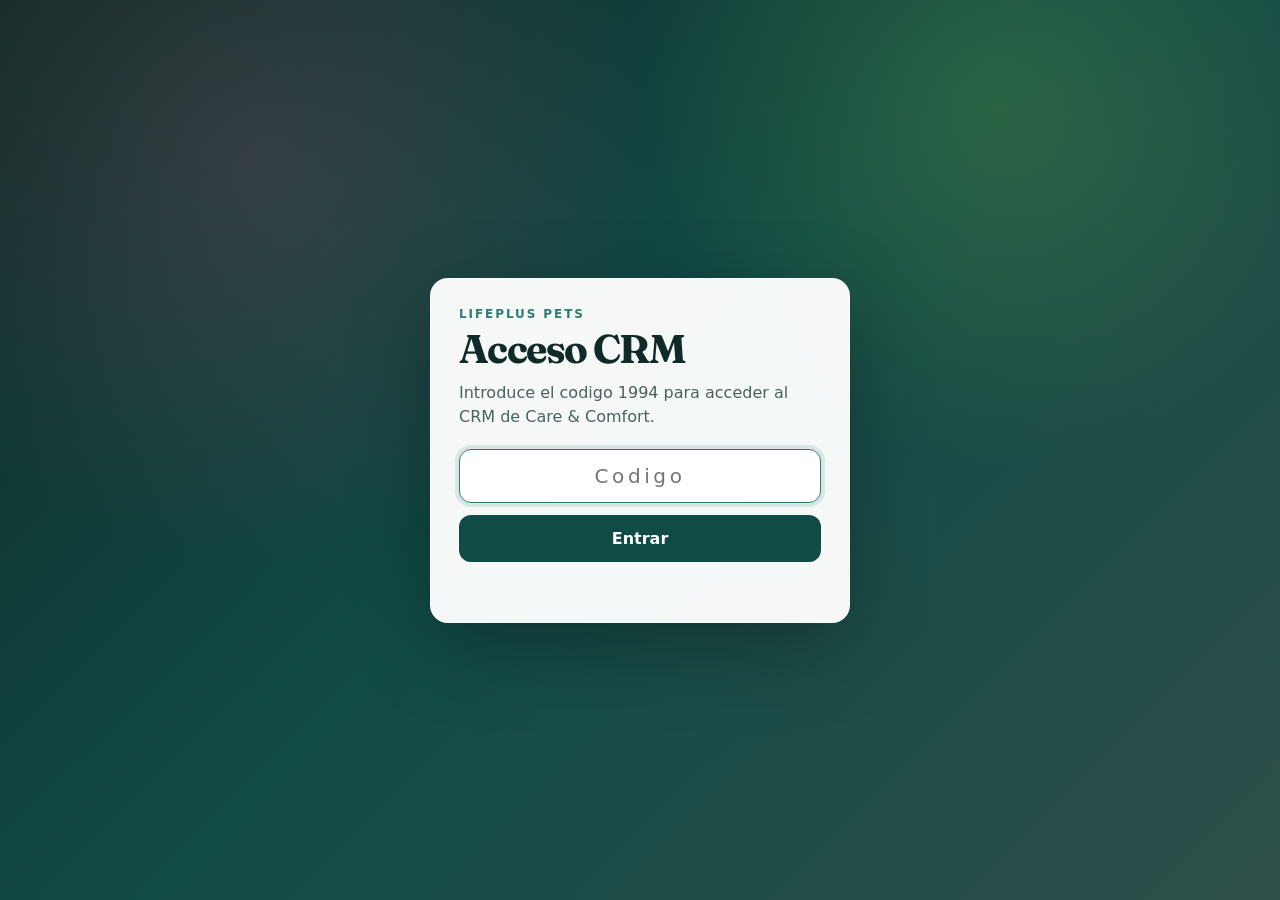
<file: crm-care-comfort/index.html>
<!doctype html>
<html lang="es">
  <head>
    <meta charset="UTF-8" />
    <meta name="viewport" content="width=device-width, initial-scale=1.0" />
    <title>Care &amp; Comfort CRM</title>
    <script
      src="../access-gate.js"
      data-code="1994"
      data-key="crm-care-comfort"
      data-title="Acceso CRM"
      data-subtitle="Introduce el codigo 1994 para acceder al CRM de Care & Comfort."
    ></script>
    <link rel="stylesheet" href="./styles.css" />
  </head>
  <body>
    <header class="hero">
      <p class="eyebrow">LifePlus Pets</p>
      <h1>Care &amp; Comfort CRM</h1>
      <p class="subtitle">
        CRM para clínicas veterinarias, tiendas de alimentación y comercios
        pet-friendly centrado en Care &amp; Comfort.
      </p>
      <div class="hero-actions">
        <button id="exportCsvBtn" class="btn btn-primary">Exportar CSV</button>
        <button id="exportInteractionsBtn" class="btn btn-secondary">
          Exportar interacciones
        </button>
        <button id="importBarcelonaVetsBtn" class="btn btn-secondary">
          Importar Vets BCN
        </button>
        <button id="importBarcelonaStoresBtn" class="btn btn-secondary">
          Importar Tiendas BCN
        </button>
        <button id="clearFormBtn" class="btn btn-secondary" type="button">
          Limpiar formulario
        </button>
        <a href="./manual.html" class="btn btn-secondary">Manual</a>
      </div>
    </header>

    <main class="layout">
      <section class="card">
        <h2>Nuevo contacto / Editar contacto</h2>
        <form id="contactForm" class="form-grid">
          <input type="hidden" id="recordId" />

          <label>
            Tipo de contacto
            <select id="contactType" required>
              <option value="">Selecciona</option>
              <option value="veterinary_clinic">Centro veterinario</option>
              <option value="dog_community">Grupo/comunidad canina</option>
              <option value="trainer">Adiestrador</option>
              <option value="breeder">Criador</option>
              <option value="pet_store">Tienda de mascotas</option>
              <option value="other">Otro</option>
            </select>
          </label>

          <label>
            Nombre (organizacion)
            <input id="organizationName" required />
          </label>

          <label>
            Persona de contacto
            <input id="contactName" />
          </label>

          <label>
            Direccion
            <input id="address" required />
          </label>

          <label>
            Telefono
            <input id="phone" required />
          </label>

          <label>
            Email
            <input id="email" type="email" />
            <small class="inline-help">La importación ya trae el email cuando existe; si no, puedes completarlo aquí.</small>
          </label>

          <label>
            Forma de contacto
            <select id="preferredContactMethod" required>
              <option value="">Selecciona</option>
              <option value="phone">Telefono</option>
              <option value="email">Email</option>
              <option value="whatsapp">WhatsApp</option>
              <option value="instagram_dm">Instagram DM</option>
              <option value="in_person">Presencial</option>
            </select>
          </label>

          <label>
            Estado del pipeline
            <select id="pipelineStage" required>
              <option value="nuevo">Nuevo</option>
              <option value="intento_1_enviado">Intento 1 enviado</option>
              <option value="intento_2_enviado">Intento 2 enviado</option>
              <option value="conversacion_abierta">Conversacion abierta</option>
              <option value="interesado">Interesado</option>
              <option value="propuesta_enviada">Propuesta enviada</option>
              <option value="en_negociacion">En negociacion</option>
              <option value="ganado">Ganado</option>
              <option value="perdido">Perdido</option>
              <option value="en_nurture">En nurture</option>
            </select>
          </label>

          <label>
            Ultimo contacto
            <input id="lastContactDate" type="date" />
          </label>

          <label>
            Respuesta
            <select id="responseStatus" required>
              <option value="sin_respuesta">Sin respuesta</option>
              <option value="interesado">Interesado</option>
              <option value="no_interesado">No interesado</option>
              <option value="recontactar">Recontactar</option>
              <option value="referido">Referido</option>
            </select>
          </label>

          <label class="full-width">
            Respuesta (notas)
            <textarea id="responseNotes" rows="3"></textarea>
          </label>

          <label>
            Proximo paso
            <input id="nextStep" required />
          </label>

          <label>
            Fecha proximo paso
            <input id="nextStepDue" type="date" />
          </label>

          <label>
            Responsable
            <input id="owner" />
          </label>

          <label>
            Base legal (GDPR)
            <select id="legalBasis">
              <option value="interes_legitimo">Interes legitimo</option>
              <option value="precontractual">Precontractual</option>
              <option value="consentimiento">Consentimiento</option>
            </select>
          </label>

          <label>
            Consentimiento
            <select id="consentStatus">
              <option value="no_aplica">No aplica</option>
              <option value="pendiente">Pendiente</option>
              <option value="otorgado">Otorgado</option>
              <option value="retirado">Retirado</option>
            </select>
          </label>

          <label>
            Prioridad
            <select id="priority">
              <option value="high">Alta</option>
              <option value="medium" selected>Media</option>
              <option value="low">Baja</option>
            </select>
          </label>

          <label>
            Revision de retencion
            <input id="retentionReviewAt" type="date" />
          </label>

          <label>
            Fuente
            <input id="source" placeholder="manual / referral / event" />
          </label>

          <div class="full-width">
            <button class="btn btn-primary" type="submit">
              Guardar contacto
            </button>
          </div>
        </form>
      </section>

      <section class="card">
        <div class="table-header">
          <h2>Pipeline de contactos</h2>
          <div class="filters">
            <input id="searchInput" placeholder="Buscar por centro, ciudad o teléfono" />
            <select id="statusFilter">
              <option value="">Todos los estados del pipeline</option>
              <option value="nuevo">Nuevo</option>
              <option value="intento_1_enviado">Intento 1 enviado</option>
              <option value="intento_2_enviado">Intento 2 enviado</option>
              <option value="conversacion_abierta">Conversacion abierta</option>
              <option value="interesado">Interesado</option>
              <option value="propuesta_enviada">Propuesta enviada</option>
              <option value="en_negociacion">En negociacion</option>
              <option value="ganado">Ganado</option>
              <option value="perdido">Perdido</option>
              <option value="en_nurture">En nurture</option>
            </select>
            <select id="ownerFilter">
              <option value="">Todos los responsables</option>
              <option value="Care &amp; Comfort">Care &amp; Comfort</option>
              <option value="Peter">Peter</option>
              <option value="Maika">Maika</option>
            </select>
            <input
              id="smsTemplateInput"
              placeholder="Plantilla SMS: Hola {nombre_corto}, somos Peter y Maika de LifePlus Pets..."
            />
          </div>
        </div>

        <div id="pipelineStats" class="pipeline-stats"></div>

        <div class="table-wrap">
          <table>
            <thead>
              <tr>
                <th class="col-actions">Acciones</th>
                <th class="cell-name">Organizacion</th>
                <th class="cell-phone">Telefono</th>
                <th class="col-email">Email</th>
                <th class="cell-method">Contacto</th>
                <th class="cell-pipeline">Pipeline</th>
                <th class="col-response">Respuesta</th>
                <th class="cell-next">Proximo paso</th>
                <th class="cell-date">Fecha</th>
                <th class="cell-count">Interacciones</th>
                <th class="cell-owner">Responsable</th>
                <th class="cell-type">Tipo</th>
              </tr>
            </thead>
            <tbody id="contactsTableBody"></tbody>
          </table>
        </div>

        <section id="historyPanel" class="history-panel">
          <h3>Historial del contacto activo</h3>
          <p id="historyContactMeta" class="history-meta">
            Selecciona "Historial" en un contacto para registrar SMS,
            WhatsApp, llamadas y respuestas.
          </p>
          <p class="history-note">
            Aquí puedes escribir exactamente lo que vas hablando con cada contacto: lo que dijiste, lo que respondió, la objeción, el siguiente paso y la fecha.
          </p>

          <form id="interactionForm" class="form-grid">
            <label>
              Fecha y hora
              <input id="interactionAt" type="datetime-local" required />
            </label>

            <label>
              Canal
              <select id="interactionChannel" required>
                <option value="sms">SMS</option>
                <option value="whatsapp">WhatsApp</option>
                <option value="phone_call">Llamada</option>
                <option value="email">Email</option>
                <option value="instagram_dm">Instagram DM</option>
                <option value="in_person">Presencial</option>
                <option value="other">Otro</option>
              </select>
            </label>

            <label>
              Tipo
              <select id="interactionType" required>
                <option value="outbound">Salida (tu mensaje)</option>
                <option value="inbound">Entrada (su respuesta)</option>
                <option value="note">Nota interna</option>
              </select>
            </label>

            <label>
              Respondio
              <select id="interactionResponded">
                <option value="no">No</option>
                <option value="si">Si</option>
                <option value="pendiente">Pendiente</option>
              </select>
            </label>

            <label class="full-width">
              Que hiciste
              <input
                id="interactionSummary"
                placeholder="Ej: Enviado SMS de primer contacto"
                required
              />
            </label>

            <label class="full-width">
              Que dijo / detalles
              <textarea
                id="interactionSaid"
                rows="3"
                placeholder="Ej: Dice que le interesa y pide precios"
              ></textarea>
            </label>

            <label>
              Resultado
              <select id="interactionResult">
                <option value="sin_respuesta">Sin respuesta</option>
                <option value="interesado">Interesado</option>
                <option value="no_interesado">No interesado</option>
                <option value="recontactar">Recontactar</option>
                <option value="referido">Referido</option>
                <option value="cita_llamada">Cita llamada</option>
              </select>
            </label>

            <label>
              Responsable (upline)
              <input id="interactionOwner" placeholder="Peter / Maika / Care &amp; Comfort" />
            </label>

            <label class="full-width">
              Proximo paso
              <input
                id="interactionNextStep"
                placeholder="Ej: Llamar para explicar nueva linea Pets"
              />
            </label>

            <label>
              Fecha proximo paso
              <input id="interactionNextDue" type="date" />
            </label>

            <div class="full-width history-actions">
              <button class="btn btn-primary" type="submit">
                Registrar interaccion
              </button>
              <button
                id="clearInteractionFormBtn"
                class="btn btn-secondary"
                type="button"
              >
                Limpiar interaccion
              </button>
            </div>
          </form>

          <div class="history-list-wrap">
            <table>
              <thead>
                <tr>
                  <th>Fecha/Hora</th>
                  <th>Canal</th>
                  <th>Tipo</th>
                  <th>Respondio</th>
                  <th>Resumen</th>
                  <th>Que dijo</th>
                  <th>Resultado</th>
                  <th>Proximo paso</th>
                  <th>Responsable</th>
                  <th>Acciones</th>
                </tr>
              </thead>
              <tbody id="interactionsTableBody">
                <tr>
                  <td colspan="10">Sin contacto seleccionado.</td>
                </tr>
              </tbody>
            </table>
          </div>
        </section>
      </section>
    </main>

    <script src="./app.js"></script>
  </body>
</html>
</file>
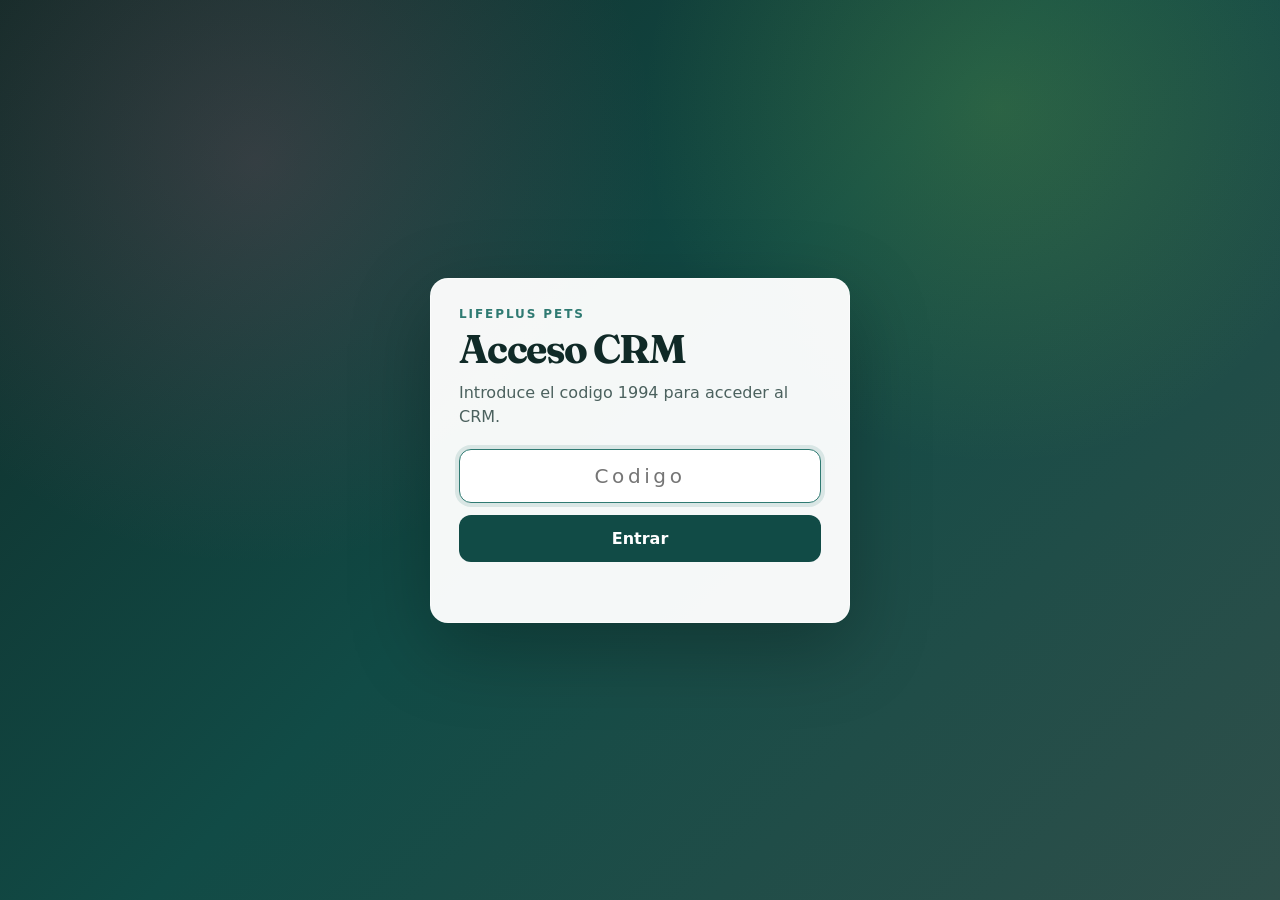
<file: crm/index.html>
<!doctype html>
<html lang="es">
  <head>
    <meta charset="UTF-8" />
    <meta name="viewport" content="width=device-width, initial-scale=1.0" />
    <title>PETS Outreach CRM</title>
    <script
      src="../access-gate.js"
      data-code="1994"
      data-key="crm"
      data-title="Acceso CRM"
      data-subtitle="Introduce el codigo 1994 para acceder al CRM."
    ></script>
    <link rel="stylesheet" href="./styles.css" />
  </head>
  <body>
    <header class="hero">
      <p class="eyebrow">LifePlus Pets</p>
      <h1>PETS Outreach CRM</h1>
      <p class="subtitle">
        Contactos de centros veterinarios, grupos y comunidades caninas con
        seguimiento accionable.
      </p>
      <div class="hero-actions">
        <button id="exportCsvBtn" class="btn btn-primary">Exportar CSV</button>
        <button id="exportInteractionsBtn" class="btn btn-secondary">
          Exportar interacciones
        </button>
        <button id="importMonicaBtn" class="btn btn-secondary">
          Importar Monica
        </button>
        <button id="importBelenBtn" class="btn btn-secondary">
          Importar Belen
        </button>
        <button id="importBelenPdfBtn" class="btn btn-secondary">
          Importar Belen PDF
        </button>
        <button id="importBarcelonaVetsBtn" class="btn btn-secondary">
          Importar Vets BCN
        </button>
        <button id="importBarcelonaStoresBtn" class="btn btn-secondary">
          Importar Tiendas BCN
        </button>
        <button id="clearFormBtn" class="btn btn-secondary" type="button">
          Limpiar formulario
        </button>
        <a href="./manual.html" class="btn btn-secondary">Manual</a>
      </div>
    </header>

    <main class="layout">
      <section class="card">
        <h2>Nuevo contacto / Editar contacto</h2>
        <form id="contactForm" class="form-grid">
          <input type="hidden" id="recordId" />

          <label>
            Tipo de contacto
            <select id="contactType" required>
              <option value="">Selecciona</option>
              <option value="veterinary_clinic">Centro veterinario</option>
              <option value="dog_community">Grupo/comunidad canina</option>
              <option value="trainer">Adiestrador</option>
              <option value="breeder">Criador</option>
              <option value="pet_store">Tienda de mascotas</option>
              <option value="other">Otro</option>
            </select>
          </label>

          <label>
            Nombre (organizacion)
            <input id="organizationName" required />
          </label>

          <label>
            Persona de contacto
            <input id="contactName" />
          </label>

          <label>
            Direccion
            <input id="address" required />
          </label>

          <label>
            Telefono
            <input id="phone" required />
          </label>

          <label>
            Email
            <input id="email" type="email" />
            <small class="inline-help">La importación ya trae el email cuando existe; si no, puedes completarlo aquí.</small>
          </label>

          <label>
            Forma de contacto
            <select id="preferredContactMethod" required>
              <option value="">Selecciona</option>
              <option value="phone">Telefono</option>
              <option value="email">Email</option>
              <option value="whatsapp">WhatsApp</option>
              <option value="instagram_dm">Instagram DM</option>
              <option value="in_person">Presencial</option>
            </select>
          </label>

          <label>
            Estado del pipeline
            <select id="pipelineStage" required>
              <option value="nuevo">Nuevo</option>
              <option value="intento_1_enviado">Intento 1 enviado</option>
              <option value="intento_2_enviado">Intento 2 enviado</option>
              <option value="conversacion_abierta">Conversacion abierta</option>
              <option value="interesado">Interesado</option>
              <option value="propuesta_enviada">Propuesta enviada</option>
              <option value="en_negociacion">En negociacion</option>
              <option value="ganado">Ganado</option>
              <option value="perdido">Perdido</option>
              <option value="en_nurture">En nurture</option>
            </select>
          </label>

          <label>
            Ultimo contacto
            <input id="lastContactDate" type="date" />
          </label>

          <label>
            Respuesta
            <select id="responseStatus" required>
              <option value="sin_respuesta">Sin respuesta</option>
              <option value="interesado">Interesado</option>
              <option value="no_interesado">No interesado</option>
              <option value="recontactar">Recontactar</option>
              <option value="referido">Referido</option>
            </select>
          </label>

          <label class="full-width">
            Respuesta (notas)
            <textarea id="responseNotes" rows="3"></textarea>
          </label>

          <label>
            Proximo paso
            <input id="nextStep" required />
          </label>

          <label>
            Fecha proximo paso
            <input id="nextStepDue" type="date" />
          </label>

          <label>
            Responsable
            <input id="owner" />
          </label>

          <label>
            Base legal (GDPR)
            <select id="legalBasis">
              <option value="interes_legitimo">Interes legitimo</option>
              <option value="precontractual">Precontractual</option>
              <option value="consentimiento">Consentimiento</option>
            </select>
          </label>

          <label>
            Consentimiento
            <select id="consentStatus">
              <option value="no_aplica">No aplica</option>
              <option value="pendiente">Pendiente</option>
              <option value="otorgado">Otorgado</option>
              <option value="retirado">Retirado</option>
            </select>
          </label>

          <label>
            Prioridad
            <select id="priority">
              <option value="high">Alta</option>
              <option value="medium" selected>Media</option>
              <option value="low">Baja</option>
            </select>
          </label>

          <label>
            Revision de retencion
            <input id="retentionReviewAt" type="date" />
          </label>

          <label>
            Fuente
            <input id="source" placeholder="manual / referral / event" />
          </label>

          <div class="full-width">
            <button class="btn btn-primary" type="submit">
              Guardar contacto
            </button>
          </div>
        </form>
      </section>

      <section class="card">
        <div class="table-header">
          <h2>Pipeline de contactos</h2>
          <div class="filters">
            <input id="searchInput" placeholder="Buscar por nombre o telefono" />
            <select id="statusFilter">
              <option value="">Todos los estados del pipeline</option>
              <option value="nuevo">Nuevo</option>
              <option value="intento_1_enviado">Intento 1 enviado</option>
              <option value="intento_2_enviado">Intento 2 enviado</option>
              <option value="conversacion_abierta">Conversacion abierta</option>
              <option value="interesado">Interesado</option>
              <option value="propuesta_enviada">Propuesta enviada</option>
              <option value="en_negociacion">En negociacion</option>
              <option value="ganado">Ganado</option>
              <option value="perdido">Perdido</option>
              <option value="en_nurture">En nurture</option>
            </select>
            <select id="ownerFilter">
              <option value="">Todos los responsables</option>
              <option value="Monica">Monica</option>
              <option value="Belen">Belen</option>
              <option value="Barcelona">Barcelona</option>
            </select>
            <input
              id="smsTemplateInput"
              placeholder="Plantilla SMS: Hola {nombre_corto}, somos Peter y Maika de LifePlus..."
            />
          </div>
        </div>

        <div id="pipelineStats" class="pipeline-stats"></div>

        <div class="table-wrap">
          <table>
            <thead>
              <tr>
                <th class="col-actions">Acciones</th>
                <th class="cell-name">Organizacion</th>
                <th class="cell-phone">Telefono</th>
                <th class="col-email">Email</th>
                <th class="cell-method">Contacto</th>
                <th class="cell-pipeline">Pipeline</th>
                <th class="col-response">Respuesta</th>
                <th class="cell-next">Proximo paso</th>
                <th class="cell-date">Fecha</th>
                <th class="cell-count">Interacciones</th>
                <th class="cell-owner">Responsable</th>
                <th class="cell-type">Tipo</th>
              </tr>
            </thead>
            <tbody id="contactsTableBody"></tbody>
          </table>
        </div>

        <section id="historyPanel" class="history-panel">
          <h3>Historial del contacto activo</h3>
          <p id="historyContactMeta" class="history-meta">
            Selecciona "Historial" en un contacto para registrar SMS,
            WhatsApp, llamadas y respuestas.
          </p>

          <form id="interactionForm" class="form-grid">
            <label>
              Fecha y hora
              <input id="interactionAt" type="datetime-local" required />
            </label>

            <label>
              Canal
              <select id="interactionChannel" required>
                <option value="sms">SMS</option>
                <option value="whatsapp">WhatsApp</option>
                <option value="phone_call">Llamada</option>
                <option value="email">Email</option>
                <option value="instagram_dm">Instagram DM</option>
                <option value="in_person">Presencial</option>
                <option value="other">Otro</option>
              </select>
            </label>

            <label>
              Tipo
              <select id="interactionType" required>
                <option value="outbound">Salida (tu mensaje)</option>
                <option value="inbound">Entrada (su respuesta)</option>
                <option value="note">Nota interna</option>
              </select>
            </label>

            <label>
              Respondio
              <select id="interactionResponded">
                <option value="no">No</option>
                <option value="si">Si</option>
                <option value="pendiente">Pendiente</option>
              </select>
            </label>

            <label class="full-width">
              Que hiciste
              <input
                id="interactionSummary"
                placeholder="Ej: Enviado SMS de primer contacto"
                required
              />
            </label>

            <label class="full-width">
              Que dijo / detalles
              <textarea
                id="interactionSaid"
                rows="3"
                placeholder="Ej: Dice que le interesa y pide precios"
              ></textarea>
            </label>

            <label>
              Resultado
              <select id="interactionResult">
                <option value="sin_respuesta">Sin respuesta</option>
                <option value="interesado">Interesado</option>
                <option value="no_interesado">No interesado</option>
                <option value="recontactar">Recontactar</option>
                <option value="referido">Referido</option>
                <option value="cita_llamada">Cita llamada</option>
              </select>
            </label>

            <label>
              Responsable (upline)
              <input id="interactionOwner" placeholder="Monica / Belen" />
            </label>

            <label class="full-width">
              Proximo paso
              <input
                id="interactionNextStep"
                placeholder="Ej: Llamar para explicar nueva linea Pets"
              />
            </label>

            <label>
              Fecha proximo paso
              <input id="interactionNextDue" type="date" />
            </label>

            <div class="full-width history-actions">
              <button class="btn btn-primary" type="submit">
                Registrar interaccion
              </button>
              <button
                id="clearInteractionFormBtn"
                class="btn btn-secondary"
                type="button"
              >
                Limpiar interaccion
              </button>
            </div>
          </form>

          <div class="history-list-wrap">
            <table>
              <thead>
                <tr>
                  <th>Fecha/Hora</th>
                  <th>Canal</th>
                  <th>Tipo</th>
                  <th>Respondio</th>
                  <th>Resumen</th>
                  <th>Que dijo</th>
                  <th>Resultado</th>
                  <th>Proximo paso</th>
                  <th>Responsable</th>
                  <th>Acciones</th>
                </tr>
              </thead>
              <tbody id="interactionsTableBody">
                <tr>
                  <td colspan="10">Sin contacto seleccionado.</td>
                </tr>
              </tbody>
            </table>
          </div>
        </section>
      </section>
    </main>

    <script src="./app.js"></script>
  </body>
</html>
</file>
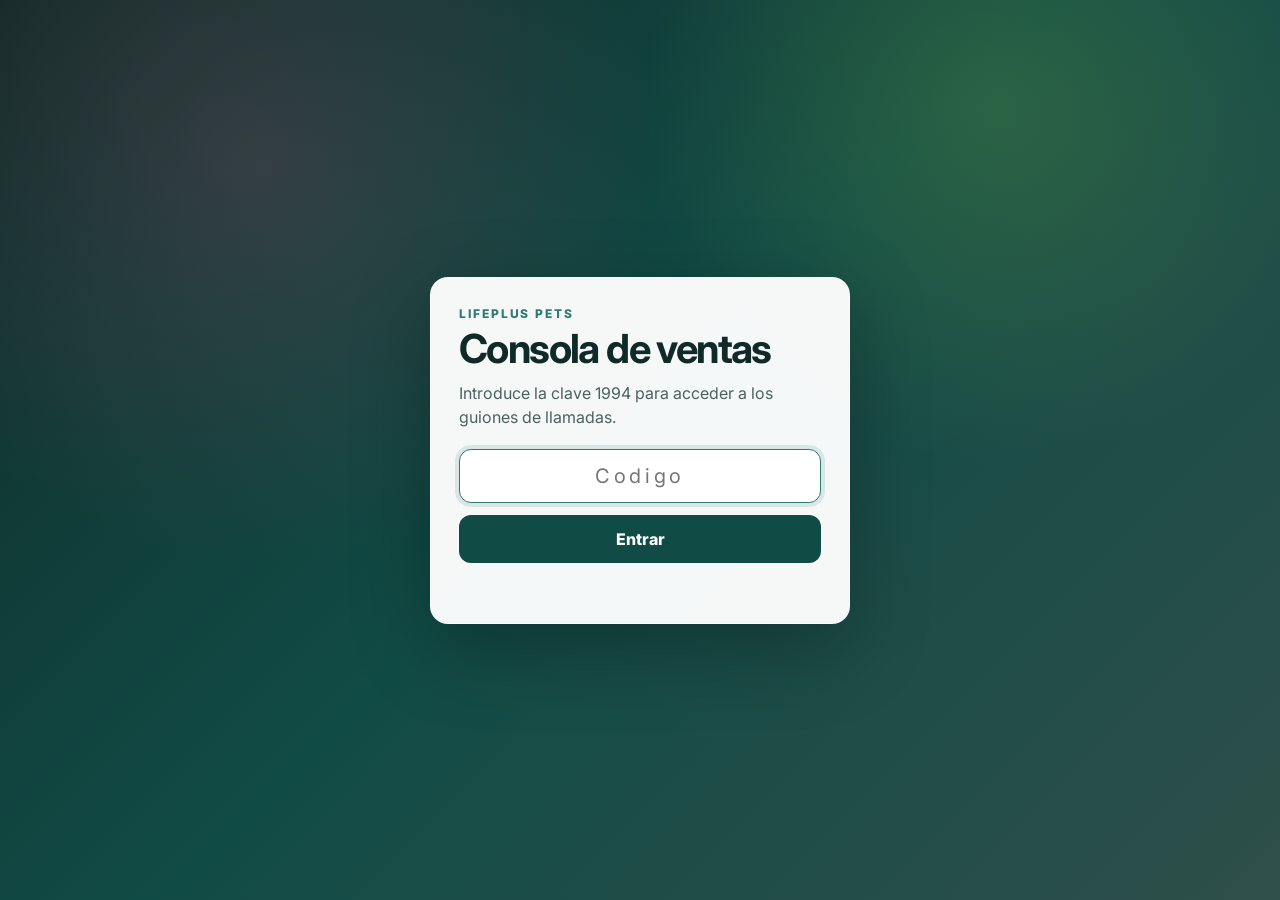
<file: ventas/index.html>
<!doctype html>
<html lang="es">
  <head>
    <meta charset="UTF-8" />
    <meta name="viewport" content="width=device-width, initial-scale=1.0" />
    <title>LifePlus Pets - Consola de ventas</title>
    <script
      src="../access-gate.js"
      data-code="1994,1114,1-1-1-4"
      data-key="ventas"
      data-title="Consola de ventas"
      data-subtitle="Introduce la clave 1994 para acceder a los guiones de llamadas."
    ></script>
    <link rel="preconnect" href="https://fonts.googleapis.com" />
    <link rel="preconnect" href="https://fonts.gstatic.com" crossorigin />
    <link
      href="https://fonts.googleapis.com/css2?family=Inter:wght@400;600;700;800;900&display=swap"
      rel="stylesheet"
    />
    <link rel="stylesheet" href="./styles.css?v=20260505-email-templates" />
  </head>
  <body>
    <header class="app-header">
      <div class="shell header-inner">
        <a class="brand" href="../index.html" aria-label="Volver a LifePlus Pets">
          <span class="brand-mark">+</span>
          <span>
            <strong>LifePlus Pets</strong>
            <small>Panel de control de ventas</small>
          </span>
        </a>
        <div class="header-actions">
          <button class="btn btn-soft" id="resetDataBtn" type="button">Resetear</button>
          <a class="btn btn-dark" href="../crm-care-comfort/">Abrir CRM</a>
        </div>
      </div>
    </header>

    <nav class="tabs" aria-label="Secciones de venta">
      <div class="shell tabs-inner">
        <button class="tab is-active" data-tab="scripts" type="button">
          <span>☎</span>
          Llamadas
        </button>
        <button class="tab" data-tab="whatsapp" type="button">
          <span>✉</span>
          WhatsApp
        </button>
        <button class="tab" data-tab="emails" type="button">
          <span>@</span>
          Email
        </button>
        <button class="tab" data-tab="objeciones" type="button">
          <span>!</span>
          Objeciones
        </button>
        <button class="tab" data-tab="productos" type="button">
          <span>▣</span>
          Fichas
        </button>
      </div>
    </nav>

    <main class="shell main">
      <section class="overview">
        <div>
          <p class="eyebrow">Care &amp; Comfort</p>
          <h1>Guiones rápidos para clínicas veterinarias</h1>
          <p>
            Textos listos para llamar, copiar y adaptar durante el contacto con
            clínicas, tiendas y centros pet-friendly.
          </p>
        </div>
        <div class="metric-grid" aria-label="Resumen operativo">
          <article class="metric metric-call">
            <strong>2</strong>
            <span>guiones de llamada</span>
          </article>
          <article class="metric metric-wa">
            <strong>3</strong>
            <span>mensajes WhatsApp</span>
          </article>
          <article class="metric metric-email">
            <strong>6</strong>
            <span>emails por perfil</span>
          </article>
          <article class="metric metric-obj">
            <strong>3</strong>
            <span>respuestas técnicas</span>
          </article>
        </div>
      </section>

      <section class="panel is-active" id="panel-scripts" data-panel="scripts">
        <div class="section-head">
          <div>
            <p class="eyebrow">Teléfono</p>
            <h2>Llamadas</h2>
          </div>
          <p>Usa la versión suave para recepción y la directa para decisores.</p>
        </div>
        <div class="stack" id="scriptsList"></div>
      </section>

      <section class="panel" id="panel-whatsapp" data-panel="whatsapp">
        <div class="section-head">
          <div>
            <p class="eyebrow">Seguimiento</p>
            <h2>WhatsApp</h2>
          </div>
          <p>Mensajes breves para enviar ficha, retomar conversación y explicar la diferencia con químicos.</p>
        </div>
        <div class="stack" id="whatsappList"></div>
      </section>

      <section class="panel" id="panel-emails" data-panel="emails">
        <div class="section-head">
          <div>
            <p class="eyebrow">Veterinarios</p>
            <h2>Email por perfil</h2>
          </div>
          <p>Plantillas largas para decisores, clinicas pequenas, centrales y centros con sensibilidad familiar.</p>
        </div>
        <div class="compliance-note">
          <strong>Linea segura:</strong>
          Care &amp; Comfort es solo para perros, de uso externo, sin permetrina y con aceites naturales. No lo presentes como sustituto de protocolos veterinarios ni como garantia medica para personas.
        </div>
        <div class="stack" id="emailsList"></div>
      </section>

      <section class="panel" id="panel-objeciones" data-panel="objeciones">
        <div class="objection-hero">
          <div class="objection-icon">!</div>
          <div>
            <p class="eyebrow">Escudo técnico</p>
            <h2>"¿Es tan potente como la química?"</h2>
          </div>
        </div>
        <div class="stack compact" id="objectionsList"></div>
      </section>

      <section class="panel" id="panel-productos" data-panel="productos">
        <div class="section-head">
          <div>
            <p class="eyebrow">Referencia rápida</p>
            <h2>Fichas de producto</h2>
          </div>
          <p>Datos sencillos para orientar la conversación y saber cuándo presentar cada producto.</p>
        </div>
        <div class="product-grid" id="productsList"></div>
      </section>
    </main>

    <div class="toast" id="toast" role="status" aria-live="polite"></div>

    <footer class="app-footer">
      <div class="shell footer-inner">
        <span>LifePlus Pets Sales Console V4.1</span>
        <span id="syncStatus">Sincronizacion local</span>
      </div>
    </footer>

    <script src="./script.js?v=20260505-email-templates"></script>
  </body>
</html>
</file>
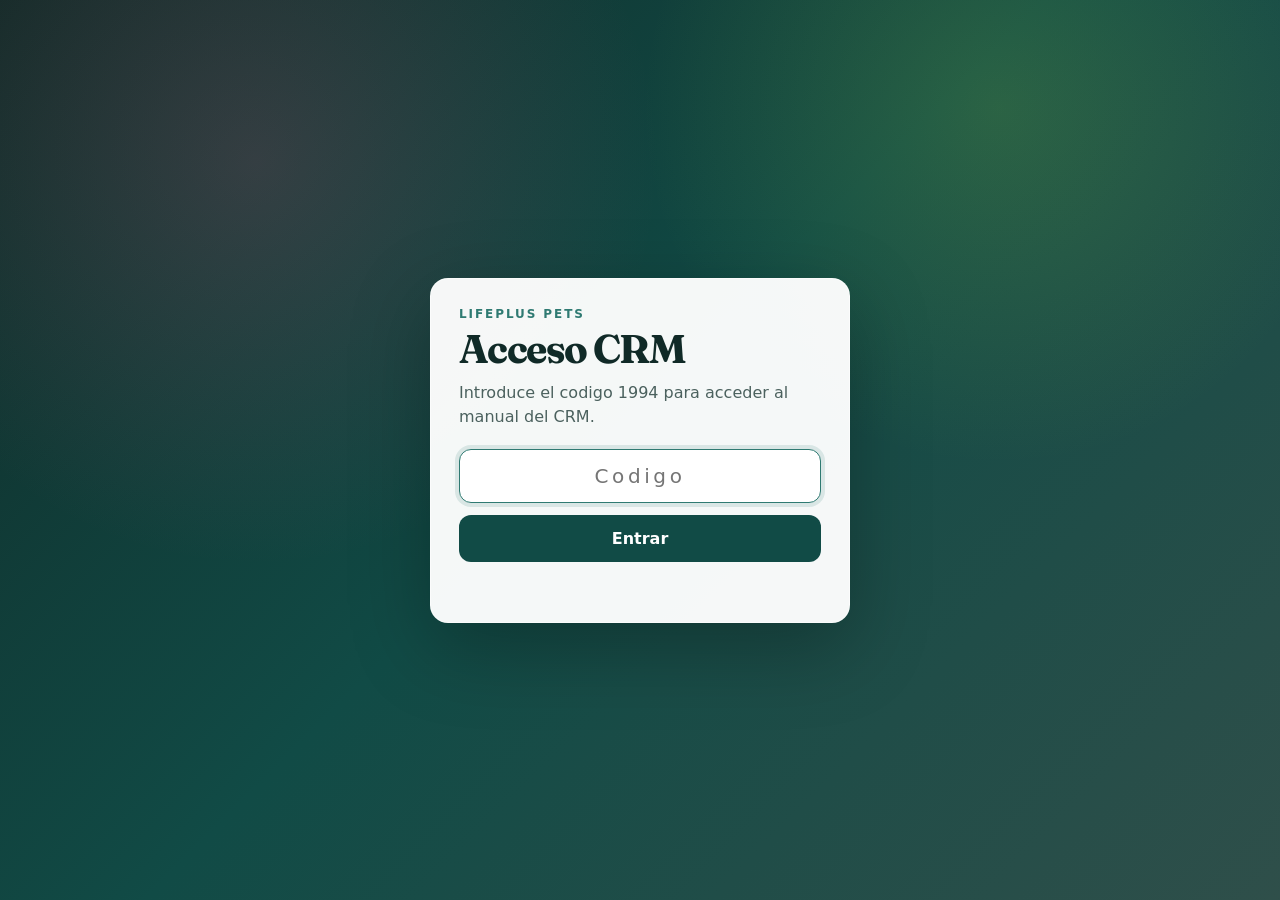
<file: crm-care-comfort/manual.html>
<!doctype html>
<html lang="es">
  <head>
    <meta charset="UTF-8" />
    <meta name="viewport" content="width=device-width, initial-scale=1.0" />
      <title>Manual CRM — Care & Comfort</title>
    <script
      src="../access-gate.js"
      data-code="1994"
      data-key="crm-care-comfort"
      data-title="Acceso CRM"
      data-subtitle="Introduce el codigo 1994 para acceder al manual del CRM."
    ></script>
    <link rel="stylesheet" href="./styles.css" />
    <style>
      .manual-wrap { max-width: 860px; margin: 0 auto; padding: 2rem 1rem; }
      .manual-wrap h1 { font-family: "Fraunces", serif; }
      .manual-wrap h2 { color: var(--brand); border-bottom: 2px solid var(--line); padding-bottom: 0.3rem; margin-top: 2rem; }
      .manual-wrap h3 { color: var(--brand-2); margin-top: 1.2rem; }
      .manual-wrap p, .manual-wrap li { line-height: 1.7; color: var(--ink-soft); }
      .manual-wrap ul { padding-left: 1.2rem; }
      .tip { background: #d1fae5; border-left: 4px solid #059669; padding: 0.7rem 1rem; border-radius: 0 8px 8px 0; margin: 1rem 0; }
      .warning { background: #fef3c7; border-left: 4px solid #d97706; padding: 0.7rem 1rem; border-radius: 0 8px 8px 0; margin: 1rem 0; }
      .step { display: flex; gap: 1rem; align-items: flex-start; margin: 0.7rem 0; }
      .step-num { background: var(--brand); color: #fff; border-radius: 50%; width: 28px; height: 28px; display: flex; align-items: center; justify-content: center; font-weight: 700; flex-shrink: 0; font-size: 0.85rem; }
      .pipeline-table { width: 100%; border-collapse: collapse; margin: 1rem 0; }
      .pipeline-table th, .pipeline-table td { padding: 0.6rem 0.8rem; border: 1px solid var(--line); font-size: 0.9rem; text-align: left; }
      .pipeline-table th { background: var(--brand); color: #fff; }
      .pipeline-table tr:nth-child(even) { background: #f6f5ef; }
      .back-btn { display: inline-block; margin-bottom: 1.5rem; color: var(--brand); text-decoration: none; font-weight: 600; }
      .back-btn:hover { text-decoration: underline; }
      .badge { display: inline-block; padding: 0.1rem 0.5rem; border-radius: 999px; font-size: 0.78rem; font-weight: 600; }
      .badge-green { background: #d1fae5; color: #065f46; }
      .badge-orange { background: #fef3c7; color: #92400e; }
      .badge-red { background: #fee2e2; color: #991b1b; }
    </style>
  </head>
  <body>
    <div class="manual-wrap">
      <a class="back-btn" href="./index.html">← Volver al CRM</a>

      <p class="eyebrow">LifePlus Pets</p>
      <h1>Manual de uso — Care & Comfort CRM</h1>
      <p>Guía práctica para gestionar clínicas, tiendas y puntos de venta con foco en Care &amp; Comfort.</p>

      <!-- ═══════════════════════════════════════ -->
      <h2>1. ¿Qué es este CRM?</h2>
      <p>Es una herramienta para llevar el control de clínicas veterinarias, tiendas de alimentación y comercios pet-friendly a los que presentamos Care &amp; Comfort. Permite enviar SMS personalizados, registrar respuestas y saber en qué fase está cada contacto.</p>

      <!-- ═══════════════════════════════════════ -->
      <h2>2. Las etapas del pipeline</h2>
      <p>Cada contacto pasa por estas etapas según cómo avanza la conversación:</p>
      <table class="pipeline-table">
        <thead><tr><th>Etapa</th><th>Significado</th><th>Qué hacer</th></tr></thead>
        <tbody>
          <tr><td><strong>Nuevo</strong></td><td>Contacto importado, sin gestión aún</td><td>Enviar primer SMS</td></tr>
          <tr><td><strong>Intento 1 enviado</strong></td><td>Se envió el primer SMS, sin respuesta</td><td>Esperar 2 días, luego 2º intento</td></tr>
          <tr><td><strong>Intento 2 enviado</strong></td><td>Segundo SMS enviado, sin respuesta</td><td>Esperar 2 días, decidir si nurture</td></tr>
          <tr><td><strong>Conversación abierta</strong></td><td>Hay diálogo activo</td><td>Responder y avanzar</td></tr>
          <tr><td><strong>Interesado</strong></td><td>Ha mostrado interés claro</td><td>Enviar propuesta</td></tr>
          <tr><td><strong>Propuesta enviada</strong></td><td>Se mandó información detallada</td><td>Hacer seguimiento</td></tr>
          <tr><td><strong>En negociación</strong></td><td>Está valorando activamente</td><td>Acompañar el proceso</td></tr>
          <tr><td><strong>Ganado</strong></td><td>Cliente activo</td><td>Onboarding y fidelización</td></tr>
          <tr><td><strong>Perdido</strong></td><td>No interesado</td><td>Archivar</td></tr>
          <tr><td><strong>En nurture</strong></td><td>Sin respuesta tras 3 intentos</td><td>Contacto futuro esporádico</td></tr>
        </tbody>
      </table>
      <div class="tip">El pipeline avanza <strong>automáticamente</strong> si pasan 2 días sin respuesta registrada. Al abrir el CRM, revisa si hay contactos que cambiaron de etapa.</div>

      <!-- ═══════════════════════════════════════ -->
      <h2>3. Enviar un SMS</h2>
      <div class="step"><div class="step-num">1</div><div>Localiza el contacto en la tabla. Usa el buscador (nombre o teléfono) o filtra por etapa del pipeline.</div></div>
      <div class="step"><div class="step-num">2</div><div>Pulsa el botón <strong>SMS</strong> en la columna Acciones. Se abrirá Messages en Mac con el número y el mensaje ya escritos.</div></div>
      <div class="step"><div class="step-num">3</div><div>Revisa el mensaje en Messages y pulsa <strong>Enviar</strong>. El CRM registra automáticamente el intento en el historial.</div></div>
      <div class="step"><div class="step-num">4</div><div>Vuelve al CRM (Cmd+Tab). La lista mantiene tu posición de scroll.</div></div>

      <h3>Indicadores del botón SMS</h3>
      <ul>
        <li><strong>SMS</strong> — Sin contacto previo</li>
        <li><strong>SMS ● ✓</strong> <span class="badge badge-green">verde</span> — 1 SMS enviado (hoy)</li>
        <li><strong>SMS ●●</strong> <span class="badge badge-orange">naranja</span> — 2 intentos realizados</li>
        <li><strong>SMS ●●●</strong> <span class="badge badge-red">rojo</span> — 3 intentos, pasar a nurture</li>
      </ul>

      <h3>Plantilla SMS</h3>
      <p>El campo <em>Plantilla SMS</em> (arriba a la derecha de la tabla) guarda el texto que se pre-rellena en Messages. Puedes editarlo y se guarda automáticamente para la próxima sesión.</p>
      <p>Plantilla oficial aprobada (149 chars, 1 SMS):</p>
      <blockquote style="background:#f6f5ef;padding:0.7rem 1rem;border-radius:8px;font-style:normal;">
        Hola {nombre_corto}, somos Peter y Maika de LifePlus. Hemos visto tu ficha, creemos que nuestra nueva linea Pets te puede interesar. Te paso info?
      </blockquote>
      <div class="tip"><strong>{nombre_corto}</strong> se sustituye automáticamente. Para "García-Román Ramírez, Juan Carlos" → "Juan García-Román". Para "Lourdes Izquierdo Lujan" → "Lourdes Izquierdo".</div>

      <!-- ═══════════════════════════════════════ -->
      <h2>4. Registrar la respuesta</h2>
      <p>Cuando alguien responda (o confirmes que no ha respondido), anótalo en el historial:</p>
      <div class="step"><div class="step-num">1</div><div>Pulsa <strong>Historial</strong> en la fila del contacto.</div></div>
      <div class="step"><div class="step-num">2</div><div>Se abre el panel de historial abajo. Rellena el formulario:</div></div>
      <ul style="margin-left:3rem;">
        <li><strong>Canal</strong>: SMS, WhatsApp, Llamada…</li>
        <li><strong>Tipo</strong>: <em>Entrada</em> si ellos escribieron, <em>Nota</em> si es un apunte tuyo</li>
        <li><strong>Respondió</strong>: Sí / No / Pendiente</li>
        <li><strong>Que dijo</strong>: Copia el mensaje o resume la llamada</li>
        <li><strong>Resultado</strong>: Interesado / No interesado / Recontactar…</li>
        <li><strong>Próximo paso</strong>: Qué harás y cuándo</li>
      </ul>
      <div class="step"><div class="step-num">3</div><div>Pulsa <strong>Registrar interacción</strong>. El pipeline y el estado se actualizan automáticamente.</div></div>
      <div class="warning">Si alguien responde pero <strong>no lo anotas</strong>, el sistema avanzará el pipeline automáticamente a los 2 días como si no hubiera contestado. Anota siempre las respuestas.</div>

      <!-- ═══════════════════════════════════════ -->
      <h2>5. Importar contactos (Care & Comfort)</h2>
      <div class="step"><div class="step-num">1</div><div>Prepara el CSV normalizado con columnas como <code>name, tel, address, source, contact_type</code>.</div></div>
      <div class="step"><div class="step-num">2</div><div>Sube el archivo al servidor como <code>crm/import/barcelona-veterinarios-50km-normalized.csv</code> o <code>barcelona-tiendas-pet-50km-normalized.csv</code></div></div>
      <div class="step"><div class="step-num">3</div><div>Pulsa <strong>Importar Vets BCN</strong> o <strong>Importar Tiendas BCN</strong> en la cabecera. Los contactos existentes (mismo teléfono o nombre) no se duplican.</div></div>

      <!-- ═══════════════════════════════════════ -->
      <h2>6. Exportar datos</h2>
      <ul>
        <li><strong>Exportar CSV</strong>: Descarga todos los contactos con sus campos</li>
        <li><strong>Exportar interacciones</strong>: Descarga el historial completo de todas las interacciones (útil para análisis en Excel)</li>
      </ul>

      <!-- ═══════════════════════════════════════ -->
      <h2>7. Preguntas frecuentes</h2>

      <h3>¿Por qué el número en Messages es diferente al del CRM?</h3>
      <p>Comprueba que el teléfono está bien introducido en la ficha del contacto. El CRM añade +34 automáticamente si el número empieza por 34, pero si el número tiene un formato raro puede salir mal.</p>

      <h3>¿Por qué el mensaje aparece vacío en Messages?</h3>
      <p>Asegúrate de estar usando la versión actualizada del CRM (Cmd+Shift+R para forzar recarga). Las versiones anteriores tenían este bug, ya corregido.</p>

      <h3>¿Los datos se pierden si cierro el navegador?</h3>
      <p>No. Los datos se guardan tanto en el navegador (localStorage) como en el servidor. Al reabrir el CRM se cargan del servidor y se fusionan con los datos locales — siempre gana el más reciente.</p>

      <h3>¿Cuántos SMS cuenta como un SMS?</h3>
      <p>La plantilla oficial (149 chars) cabe en <strong>1 SMS GSM-7</strong> para cualquier nombre. Evita añadir tildes (á, é, í, ó, ú) al editar la plantilla — forzarían codificación UCS-2 y pasarías a 3 SMS por envío.</p>

      <h3>¿Qué pasa después de 3 intentos sin respuesta?</h3>
      <p>El contacto pasa automáticamente a etapa <strong>En nurture</strong>. Ahí ya no recibe auto-avances. Puedes recontactarlos en el futuro de forma puntual.</p>

      <p style="margin-top:3rem;font-size:0.8rem;color:var(--ink-soft);">Manual generado el 28/04/2026 — Care & Comfort CRM v1</p>
    </div>
  </body>
</html>
</file>
<file: crm-care-comfort/styles.css>
@import url("https://fonts.googleapis.com/css2?family=Space+Grotesk:wght@400;500;700&family=Fraunces:opsz,wght@9..144,600&display=swap");

:root {
  --bg: #f6f5ef;
  --ink: #102a27;
  --ink-soft: #2d4a46;
  --brand: #114b46;
  --brand-2: #2f7a72;
  --accent: #d95f87;
  --lime: #9bcf3c;
  --line: #d7d8ce;
  --card: #ffffff;
}

* {
  box-sizing: border-box;
}

body {
  margin: 0;
  font-family: "Space Grotesk", sans-serif;
  background: radial-gradient(circle at 10% 10%, #ffffff 0%, var(--bg) 45%),
    linear-gradient(120deg, #eef3e5 0%, #f7f0ea 100%);
  color: var(--ink);
}

.hero {
  padding: 2.4rem 1.2rem 1.2rem;
  text-align: center;
}

.eyebrow {
  margin: 0;
  font-size: 0.82rem;
  text-transform: uppercase;
  letter-spacing: 0.13em;
  color: var(--brand-2);
}

h1 {
  font-family: "Fraunces", serif;
  margin: 0.4rem 0;
  font-size: clamp(1.9rem, 4vw, 2.8rem);
}

.subtitle {
  margin: 0 auto;
  max-width: 860px;
  color: var(--ink-soft);
}

.hero-actions {
  margin-top: 1rem;
  display: flex;
  gap: 0.7rem;
  justify-content: center;
  flex-wrap: wrap;
}

.layout {
  max-width: 1280px;
  margin: 0 auto;
  padding: 1rem;
  display: grid;
  gap: 1rem;
  grid-template-columns: 1fr;
}

@media (min-width: 1100px) {
  .layout {
    grid-template-columns: 440px 1fr;
    align-items: start;
  }

  .layout > .card:first-child {
    position: sticky;
    top: 1rem;
  }
}

.card {
  background: var(--card);
  border: 1px solid var(--line);
  border-radius: 18px;
  box-shadow: 0 6px 30px rgba(25, 52, 48, 0.08);
  padding: 1rem;
}

h2 {
  margin-top: 0;
  margin-bottom: 0.7rem;
  font-size: 1.1rem;
}

.form-grid {
  display: grid;
  grid-template-columns: 1fr 1fr;
  gap: 0.7rem;
}

.full-width {
  grid-column: 1 / -1;
}

label {
  display: flex;
  flex-direction: column;
  gap: 0.34rem;
  font-size: 0.86rem;
  color: var(--ink-soft);
}

input,
select,
textarea,
button {
  font: inherit;
}

input,
select,
textarea {
  border: 1px solid var(--line);
  border-radius: 10px;
  padding: 0.56rem 0.62rem;
  background: #fff;
  color: var(--ink);
}

textarea {
  resize: vertical;
}

.btn {
  border-radius: 999px;
  padding: 0.56rem 0.95rem;
  border: 0;
  cursor: pointer;
  font-weight: 600;
}

.btn-primary {
  background: linear-gradient(120deg, var(--brand) 0%, var(--brand-2) 100%);
  color: #fff;
}

.btn-secondary {
  background: #e9eee8;
  color: var(--ink);
}

.table-header {
  display: flex;
  justify-content: space-between;
  gap: 0.7rem;
  align-items: center;
  flex-wrap: wrap;
}

.filters {
  display: flex;
  gap: 0.5rem;
  flex-wrap: wrap;
}

.table-wrap {
  overflow-x: auto;
  border: 1px solid var(--line);
  border-radius: 12px;
  max-height: 68vh;
  overflow-y: auto;
}

table {
  width: 100%;
  border-collapse: collapse;
  min-width: 1180px;
  table-layout: fixed;
}

th,
td {
  padding: 0.62rem;
  border-bottom: 1px solid var(--line);
  font-size: 0.84rem;
  text-align: left;
  vertical-align: top;
}

th {
  position: sticky;
  top: 0;
  z-index: 3;
  background: #fff;
  text-transform: uppercase;
  letter-spacing: 0.05em;
  font-size: 0.72rem;
  color: var(--ink-soft);
}

.col-actions,
.cell-actions {
  left: 0;
  width: 168px;
  min-width: 168px;
}

th.col-actions,
td.cell-actions {
  position: sticky;
  left: 0;
  z-index: 4;
  background: #fff;
  box-shadow: 1px 0 0 var(--line);
}

td.cell-actions {
  z-index: 2;
}

.cell-name { width: 170px; }
.cell-phone { width: 92px; }
.col-email,
.cell-email { width: 150px; }
.cell-method { width: 84px; }
.cell-pipeline { width: 78px; }
.col-response,
.cell-response { width: 250px; }
.cell-next { width: 126px; }
.cell-date { width: 76px; }
.cell-count { width: 54px; text-align: center; }
.cell-owner { width: 96px; }
.cell-type { width: 92px; }

.cell-email,
.cell-response small,
.cell-next {
  overflow: hidden;
  text-overflow: ellipsis;
}

.cell-email {
  white-space: nowrap;
}

.cell-response small {
  display: -webkit-box;
  -webkit-line-clamp: 2;
  -webkit-box-orient: vertical;
  line-height: 1.35;
}

.status-pill {
  padding: 0.18rem 0.5rem;
  border-radius: 999px;
  font-size: 0.72rem;
  display: inline-block;
}

.status-nuevo {
  background: #f3f3f0;
}

.status-intento_1_enviado {
  background: #edf4fb;
}

.status-intento_2_enviado {
  background: #e3ecfb;
}

.status-conversacion_abierta {
  background: #ddf4e8;
}

.status-interesado {
  background: #d8edf9;
}

.status-propuesta_enviada {
  background: #e9e6fb;
}

.status-en_negociacion {
  background: #f9efdc;
}

.status-ganado {
  background: #dff2d3;
}

.status-perdido {
  background: #f8dfdf;
}

.status-en_nurture {
  background: #f5f1dc;
}

.action-group {
  display: grid;
  grid-template-columns: repeat(2, minmax(0, 1fr));
  gap: 0.28rem;
}

.mini {
  border-radius: 7px;
  border: 1px solid var(--line);
  background: #fff;
  padding: 0.24rem 0.38rem;
  cursor: pointer;
  font-size: 0.78rem;
  font-weight: 600;
  line-height: 1.1;
}

.mini.history-btn {
  grid-column: 1 / -1;
  background: var(--brand);
  border-color: var(--brand);
  color: #fff;
}

.mini.danger-btn {
  color: #991b1b;
}

.mini.sms-sent {
  background: #059669;
  color: #fff;
  border-color: #059669;
}

.mini.sms-btn { font-weight: 600; }
.mini.sms-1 { border-color: #059669; color: #059669; }
.mini.sms-2 { border-color: #d97706; color: #d97706; }
.mini.sms-3 { border-color: #dc2626; color: #dc2626; }
.mini.wa-btn { border-color: #25d366; color: #25d366; font-weight: 600; }

.history-panel {
  margin-top: 1rem;
  border: 1px solid var(--line);
  border-left: 6px solid var(--brand);
  border-radius: 14px;
  padding: 1rem;
  background: #fff;
}

.history-panel h3 {
  margin: 0 0 0.35rem;
  font-size: 1rem;
}

.history-meta {
  display: flex;
  align-items: center;
  gap: 0.6rem;
  flex-wrap: wrap;
  margin: 0 0 0.75rem;
  font-size: 0.84rem;
  color: var(--ink-soft);
}

.history-meta strong {
  color: var(--ink);
  font-size: 1rem;
}

.active-contact-label {
  border-radius: 999px;
  background: var(--brand);
  color: #fff;
  padding: 0.18rem 0.55rem;
  font-size: 0.72rem;
  font-weight: 700;
  text-transform: uppercase;
}

.history-note {
  margin: -0.25rem 0 0.9rem;
  font-size: 0.84rem;
  color: var(--ink-soft);
}

.history-actions {
  display: flex;
  gap: 0.5rem;
  flex-wrap: wrap;
}

.history-list-wrap {
  margin-top: 0.8rem;
  overflow-x: auto;
  max-height: 420px;
  overflow-y: auto;
  border: 1px solid var(--line);
  border-radius: 12px;
}

.inline-help {
  display: block;
  margin-top: 0.3rem;
  font-size: 0.78rem;
  color: var(--ink-soft);
}

.pipeline-stats {
  display: flex;
  gap: 0.5rem;
  flex-wrap: wrap;
  margin-bottom: 0.6rem;
}

.stat-pill {
  background: #f3f3f0;
  border-radius: 999px;
  padding: 0.2rem 0.75rem;
  font-size: 0.8rem;
  color: var(--ink-soft);
}

.stat-pill.stat-ok { background: #d1fae5; color: #065f46; }
.stat-pill.stat-warn { background: #fee2e2; color: #991b1b; }

tr.overdue td {
  background: #fff5f5;
}

tr.selected-contact td {
  background: #ecfdf5;
}

tr.selected-contact td.cell-actions {
  box-shadow: inset 4px 0 0 var(--brand), 1px 0 0 var(--line);
}

tr.overdue .cell-next,
tr.overdue .cell-date {
  color: #dc2626;
  font-weight: 600;
}

.sms-banner {
  position: fixed;
  bottom: 1.5rem;
  left: 50%;
  transform: translateX(-50%);
  background: #fff;
  border: 2px solid var(--brand);
  border-radius: 14px;
  box-shadow: 0 8px 32px rgba(17, 75, 70, 0.18);
  padding: 1rem 1.4rem;
  display: flex;
  align-items: center;
  gap: 1rem;
  flex-wrap: wrap;
  z-index: 9999;
  max-width: 92vw;
  animation: banner-in 0.2s ease;
}

@keyframes banner-in {
  from { opacity: 0; transform: translateX(-50%) translateY(12px); }
  to   { opacity: 1; transform: translateX(-50%) translateY(0); }
}

.sms-banner-text {
  font-size: 0.95rem;
  color: var(--ink);
}

.sms-banner-actions {
  display: flex;
  gap: 0.5rem;
  flex-wrap: wrap;
}
</file>
<file: crm/styles.css>
@import url("https://fonts.googleapis.com/css2?family=Space+Grotesk:wght@400;500;700&family=Fraunces:opsz,wght@9..144,600&display=swap");

:root {
  --bg: #f6f5ef;
  --ink: #102a27;
  --ink-soft: #2d4a46;
  --brand: #114b46;
  --brand-2: #2f7a72;
  --accent: #d95f87;
  --lime: #9bcf3c;
  --line: #d7d8ce;
  --card: #ffffff;
}

* {
  box-sizing: border-box;
}

body {
  margin: 0;
  font-family: "Space Grotesk", sans-serif;
  background: radial-gradient(circle at 10% 10%, #ffffff 0%, var(--bg) 45%),
    linear-gradient(120deg, #eef3e5 0%, #f7f0ea 100%);
  color: var(--ink);
}

.hero {
  padding: 2.4rem 1.2rem 1.2rem;
  text-align: center;
}

.eyebrow {
  margin: 0;
  font-size: 0.82rem;
  text-transform: uppercase;
  letter-spacing: 0.13em;
  color: var(--brand-2);
}

h1 {
  font-family: "Fraunces", serif;
  margin: 0.4rem 0;
  font-size: clamp(1.9rem, 4vw, 2.8rem);
}

.subtitle {
  margin: 0 auto;
  max-width: 860px;
  color: var(--ink-soft);
}

.hero-actions {
  margin-top: 1rem;
  display: flex;
  gap: 0.7rem;
  justify-content: center;
  flex-wrap: wrap;
}

.layout {
  max-width: 1280px;
  margin: 0 auto;
  padding: 1rem;
  display: grid;
  gap: 1rem;
  grid-template-columns: 1fr;
}

@media (min-width: 1100px) {
  .layout {
    grid-template-columns: 440px 1fr;
  }
}

.card {
  background: var(--card);
  border: 1px solid var(--line);
  border-radius: 18px;
  box-shadow: 0 6px 30px rgba(25, 52, 48, 0.08);
  padding: 1rem;
}

h2 {
  margin-top: 0;
  margin-bottom: 0.7rem;
  font-size: 1.1rem;
}

.form-grid {
  display: grid;
  grid-template-columns: 1fr 1fr;
  gap: 0.7rem;
}

.full-width {
  grid-column: 1 / -1;
}

label {
  display: flex;
  flex-direction: column;
  gap: 0.34rem;
  font-size: 0.86rem;
  color: var(--ink-soft);
}

input,
select,
textarea,
button {
  font: inherit;
}

input,
select,
textarea {
  border: 1px solid var(--line);
  border-radius: 10px;
  padding: 0.56rem 0.62rem;
  background: #fff;
  color: var(--ink);
}

textarea {
  resize: vertical;
}

.btn {
  border-radius: 999px;
  padding: 0.56rem 0.95rem;
  border: 0;
  cursor: pointer;
  font-weight: 600;
}

.btn-primary {
  background: linear-gradient(120deg, var(--brand) 0%, var(--brand-2) 100%);
  color: #fff;
}

.btn-secondary {
  background: #e9eee8;
  color: var(--ink);
}

.table-header {
  display: flex;
  justify-content: space-between;
  gap: 0.7rem;
  align-items: center;
  flex-wrap: wrap;
}

.filters {
  display: flex;
  gap: 0.5rem;
  flex-wrap: wrap;
}

.table-wrap {
  overflow-x: auto;
  border: 1px solid var(--line);
  border-radius: 12px;
  max-height: 68vh;
  overflow-y: auto;
}

table {
  width: 100%;
  border-collapse: collapse;
  min-width: 1180px;
  table-layout: fixed;
}

th,
td {
  padding: 0.62rem;
  border-bottom: 1px solid var(--line);
  font-size: 0.84rem;
  text-align: left;
  vertical-align: top;
}

th {
  position: sticky;
  top: 0;
  z-index: 3;
  background: #fff;
  text-transform: uppercase;
  letter-spacing: 0.05em;
  font-size: 0.72rem;
  color: var(--ink-soft);
}

.col-actions,
.cell-actions {
  left: 0;
  width: 168px;
  min-width: 168px;
}

th.col-actions,
td.cell-actions {
  position: sticky;
  left: 0;
  z-index: 4;
  background: #fff;
  box-shadow: 1px 0 0 var(--line);
}

td.cell-actions {
  z-index: 2;
}

.cell-name { width: 170px; }
.cell-phone { width: 92px; }
.col-email,
.cell-email { width: 150px; }
.cell-method { width: 84px; }
.cell-pipeline { width: 78px; }
.col-response,
.cell-response { width: 250px; }
.cell-next { width: 126px; }
.cell-date { width: 76px; }
.cell-count { width: 54px; text-align: center; }
.cell-owner { width: 96px; }
.cell-type { width: 92px; }

.cell-email,
.cell-response small,
.cell-next {
  overflow: hidden;
  text-overflow: ellipsis;
}

.cell-email {
  white-space: nowrap;
}

.cell-response small {
  display: -webkit-box;
  -webkit-line-clamp: 2;
  -webkit-box-orient: vertical;
  line-height: 1.35;
}

.status-pill {
  padding: 0.18rem 0.5rem;
  border-radius: 999px;
  font-size: 0.72rem;
  display: inline-block;
}

.status-nuevo {
  background: #f3f3f0;
}

.status-intento_1_enviado {
  background: #edf4fb;
}

.status-intento_2_enviado {
  background: #e3ecfb;
}

.status-conversacion_abierta {
  background: #ddf4e8;
}

.status-interesado {
  background: #d8edf9;
}

.status-propuesta_enviada {
  background: #e9e6fb;
}

.status-en_negociacion {
  background: #f9efdc;
}

.status-ganado {
  background: #dff2d3;
}

.status-perdido {
  background: #f8dfdf;
}

.status-en_nurture {
  background: #f5f1dc;
}

.action-group {
  display: grid;
  grid-template-columns: repeat(2, minmax(0, 1fr));
  gap: 0.28rem;
}

.mini {
  border-radius: 7px;
  border: 1px solid var(--line);
  background: #fff;
  padding: 0.24rem 0.38rem;
  cursor: pointer;
  font-size: 0.78rem;
  font-weight: 600;
  line-height: 1.1;
}

.mini.history-btn {
  grid-column: 1 / -1;
  background: var(--brand);
  border-color: var(--brand);
  color: #fff;
}

.mini.danger-btn {
  color: #991b1b;
}

.mini.sms-sent {
  background: #059669;
  color: #fff;
  border-color: #059669;
}

.mini.sms-btn { font-weight: 600; }
.mini.sms-1 { border-color: #059669; color: #059669; }
.mini.sms-2 { border-color: #d97706; color: #d97706; }
.mini.sms-3 { border-color: #dc2626; color: #dc2626; }
.mini.wa-btn { border-color: #25d366; color: #25d366; font-weight: 600; }

.history-panel {
  margin-top: 1rem;
  border: 1px solid var(--line);
  border-left: 6px solid var(--brand);
  border-radius: 14px;
  padding: 1rem;
  background: #fff;
}

.history-panel h3 {
  margin: 0 0 0.35rem;
  font-size: 1rem;
}

.history-meta {
  display: flex;
  align-items: center;
  gap: 0.6rem;
  flex-wrap: wrap;
  margin: 0 0 0.75rem;
  font-size: 0.84rem;
  color: var(--ink-soft);
}

.history-meta strong {
  color: var(--ink);
  font-size: 1rem;
}

.active-contact-label {
  border-radius: 999px;
  background: var(--brand);
  color: #fff;
  padding: 0.18rem 0.55rem;
  font-size: 0.72rem;
  font-weight: 700;
  text-transform: uppercase;
}

.history-actions {
  display: flex;
  gap: 0.5rem;
  flex-wrap: wrap;
}

.history-list-wrap {
  margin-top: 0.8rem;
  overflow-x: auto;
}

.pipeline-stats {
  display: flex;
  gap: 0.5rem;
  flex-wrap: wrap;
  margin-bottom: 0.6rem;
}

.stat-pill {
  background: #f3f3f0;
  border-radius: 999px;
  padding: 0.2rem 0.75rem;
  font-size: 0.8rem;
  color: var(--ink-soft);
}

.stat-pill.stat-ok { background: #d1fae5; color: #065f46; }
.stat-pill.stat-warn { background: #fee2e2; color: #991b1b; }

tr.overdue td {
  background: #fff5f5;
}

tr.selected-contact td {
  background: #ecfdf5;
}

tr.selected-contact td.cell-actions {
  box-shadow: inset 4px 0 0 var(--brand), 1px 0 0 var(--line);
}

tr.overdue .cell-next,
tr.overdue .cell-date {
  color: #dc2626;
  font-weight: 600;
}

.sms-banner {
  position: fixed;
  bottom: 1.5rem;
  left: 50%;
  transform: translateX(-50%);
  background: #fff;
  border: 2px solid var(--brand);
  border-radius: 14px;
  box-shadow: 0 8px 32px rgba(17, 75, 70, 0.18);
  padding: 1rem 1.4rem;
  display: flex;
  align-items: center;
  gap: 1rem;
  flex-wrap: wrap;
  z-index: 9999;
  max-width: 92vw;
  animation: banner-in 0.2s ease;
}

@keyframes banner-in {
  from { opacity: 0; transform: translateX(-50%) translateY(12px); }
  to   { opacity: 1; transform: translateX(-50%) translateY(0); }
}

.sms-banner-text {
  font-size: 0.95rem;
  color: var(--ink);
}

.sms-banner-actions {
  display: flex;
  gap: 0.5rem;
  flex-wrap: wrap;
}
</file>
<file: ventas/styles.css>
:root {
  --ink: #102a27;
  --ink-soft: #526663;
  --paper: #f7f6f0;
  --card: #ffffff;
  --line: #d9ded7;
  --teal: #114b46;
  --teal-2: #2f7a72;
  --cherry: #c8446d;
  --lime: #9bcf3c;
  --amber: #d99a22;
  --blue: #4978a6;
  --shadow: 0 18px 50px rgba(16, 42, 39, 0.12);
}

* {
  box-sizing: border-box;
}

body {
  margin: 0;
  min-height: 100vh;
  background:
    radial-gradient(circle at 16% 18%, rgba(155, 207, 60, 0.18), transparent 28%),
    radial-gradient(circle at 84% 12%, rgba(200, 68, 109, 0.16), transparent 26%),
    linear-gradient(135deg, #eef3ec 0%, var(--paper) 48%, #f9efe9 100%);
  color: var(--ink);
  font-family: Inter, ui-sans-serif, system-ui, -apple-system, BlinkMacSystemFont, "Segoe UI", sans-serif;
}

button,
textarea,
input {
  font: inherit;
}

button {
  cursor: pointer;
}

a {
  color: inherit;
  text-decoration: none;
}

.shell {
  width: min(100% - 32px, 980px);
  margin: 0 auto;
}

.app-header {
  position: sticky;
  top: 0;
  z-index: 30;
  background: rgba(17, 75, 70, 0.96);
  color: #fff;
  box-shadow: 0 12px 28px rgba(17, 75, 70, 0.18);
}

.header-inner,
.footer-inner {
  display: flex;
  align-items: center;
  justify-content: space-between;
  gap: 16px;
  padding: 14px 0;
}

.brand {
  display: inline-flex;
  align-items: center;
  gap: 12px;
}

.brand-mark {
  display: grid;
  width: 40px;
  height: 40px;
  place-items: center;
  border-radius: 12px;
  background: #fff;
  color: var(--teal);
  font-size: 26px;
  font-weight: 900;
}

.brand strong,
.brand small {
  display: block;
}

.brand small {
  margin-top: 2px;
  color: #bfe0d4;
  font-size: 11px;
  font-weight: 800;
  letter-spacing: 0.12em;
  text-transform: uppercase;
}

.header-actions {
  display: flex;
  gap: 8px;
  flex-wrap: wrap;
  justify-content: flex-end;
}

.btn {
  display: inline-flex;
  align-items: center;
  justify-content: center;
  min-height: 38px;
  border: 0;
  border-radius: 999px;
  padding: 9px 15px;
  font-size: 13px;
  font-weight: 900;
}

.btn-dark {
  background: #0b2623;
  color: #fff;
}

.btn-soft {
  background: rgba(255, 255, 255, 0.14);
  color: #fff;
}

.tabs {
  position: sticky;
  top: 68px;
  z-index: 20;
  background: rgba(255, 255, 255, 0.84);
  border-bottom: 1px solid rgba(217, 222, 215, 0.9);
  backdrop-filter: blur(14px);
}

.tabs-inner {
  display: grid;
  grid-template-columns: repeat(5, 1fr);
}

.tab {
  display: flex;
  min-height: 64px;
  align-items: center;
  justify-content: center;
  gap: 8px;
  border: 0;
  border-bottom: 4px solid transparent;
  background: transparent;
  color: #7b8b88;
  font-size: 12px;
  font-weight: 900;
  text-transform: uppercase;
}

.tab span {
  display: grid;
  width: 24px;
  height: 24px;
  place-items: center;
  border-radius: 8px;
  background: #edf1ea;
}

.tab.is-active {
  border-color: var(--cherry);
  background: #fff7f9;
  color: var(--teal);
}

.main {
  padding: 24px 0 88px;
}

.overview {
  display: grid;
  grid-template-columns: minmax(0, 1.3fr) minmax(280px, 0.7fr);
  gap: 18px;
  align-items: stretch;
  margin-bottom: 18px;
}

.overview > div:first-child,
.panel,
.metric {
  background: rgba(255, 255, 255, 0.9);
  border: 1px solid rgba(217, 222, 215, 0.92);
  border-radius: 18px;
  box-shadow: var(--shadow);
}

.overview > div:first-child {
  padding: 24px;
}

.eyebrow {
  margin: 0 0 8px;
  color: var(--teal-2);
  font-size: 11px;
  font-weight: 900;
  letter-spacing: 0.16em;
  text-transform: uppercase;
}

h1,
h2,
h3,
p {
  margin-top: 0;
}

h1 {
  max-width: 660px;
  margin-bottom: 12px;
  font-size: clamp(32px, 6vw, 58px);
  line-height: 0.94;
  letter-spacing: -0.06em;
}

h2 {
  margin-bottom: 0;
  font-size: clamp(24px, 4vw, 36px);
  letter-spacing: -0.04em;
}

.overview p,
.section-head > p {
  margin-bottom: 0;
  color: var(--ink-soft);
  line-height: 1.55;
}

.metric-grid {
  display: grid;
  gap: 10px;
}

.metric {
  display: flex;
  align-items: center;
  justify-content: space-between;
  gap: 14px;
  padding: 18px;
}

.metric strong {
  font-size: 34px;
  line-height: 1;
}

.metric span {
  color: var(--ink-soft);
  font-size: 13px;
  font-weight: 900;
  text-align: right;
  text-transform: uppercase;
}

.metric-call {
  border-left: 8px solid var(--teal-2);
}

.metric-wa {
  border-left: 8px solid var(--lime);
}

.metric-email {
  border-left: 8px solid var(--blue);
}

.metric-obj {
  border-left: 8px solid var(--cherry);
}

.panel {
  display: none;
  padding: 18px;
}

.panel.is-active {
  display: block;
}

.section-head {
  display: flex;
  align-items: end;
  justify-content: space-between;
  gap: 18px;
  margin-bottom: 16px;
}

.section-head > p {
  max-width: 430px;
  text-align: right;
}

.stack {
  display: grid;
  gap: 14px;
}

.compliance-note {
  margin: 0 0 16px;
  border: 1px solid rgba(73, 120, 166, 0.24);
  border-left: 8px solid var(--blue);
  border-radius: 16px;
  background: #f2f7fb;
  padding: 14px 16px;
  color: #314946;
  font-size: 14px;
  font-weight: 800;
  line-height: 1.55;
}

.compliance-note strong {
  color: var(--teal);
}

.script-card {
  overflow: hidden;
  border: 1px solid var(--line);
  border-radius: 16px;
  background: var(--card);
}

.script-top {
  display: flex;
  align-items: center;
  justify-content: space-between;
  gap: 12px;
  padding: 13px 16px;
  background: linear-gradient(90deg, #f7faf2 0%, #fff6f8 100%);
  border-bottom: 1px solid var(--line);
}

.script-title {
  margin: 0;
  color: var(--ink-soft);
  font-size: 12px;
  font-weight: 900;
  letter-spacing: 0.08em;
  text-transform: uppercase;
}

.tools {
  display: flex;
  gap: 8px;
}

.tool-btn {
  display: inline-flex;
  align-items: center;
  gap: 6px;
  min-height: 34px;
  border: 0;
  border-radius: 10px;
  padding: 7px 10px;
  background: #edf1ea;
  color: var(--teal);
  font-size: 12px;
  font-weight: 900;
}

.copy-btn {
  background: var(--teal);
  color: #fff;
}

.script-body {
  padding: 18px;
}

.script-text {
  margin: 0;
  color: #243935;
  font-size: 16px;
  font-weight: 700;
  line-height: 1.65;
  white-space: pre-wrap;
}

.editor {
  display: grid;
  gap: 10px;
}

.editor textarea {
  width: 100%;
  min-height: 220px;
  resize: vertical;
  border: 1px solid #cbd7d2;
  border-radius: 14px;
  padding: 14px;
  color: var(--ink);
  line-height: 1.55;
  outline: none;
}

.editor textarea:focus {
  border-color: var(--teal-2);
  box-shadow: 0 0 0 4px rgba(47, 122, 114, 0.12);
}

.save-btn {
  border: 0;
  border-radius: 12px;
  padding: 12px 14px;
  background: var(--cherry);
  color: #fff;
  font-weight: 900;
}

.objection-hero {
  display: flex;
  align-items: center;
  gap: 18px;
  margin-bottom: 16px;
  padding: 18px;
  border-radius: 16px;
  background: #102a27;
  color: #fff;
}

.objection-hero h2 {
  color: #fff;
}

.objection-icon {
  display: grid;
  width: 52px;
  height: 52px;
  flex: 0 0 auto;
  place-items: center;
  border-radius: 14px;
  background: var(--cherry);
  font-size: 30px;
  font-weight: 900;
}

.compact .script-body {
  padding-top: 14px;
}

.product-grid {
  display: grid;
  grid-template-columns: repeat(2, minmax(0, 1fr));
  gap: 14px;
}

.product-card {
  display: grid;
  min-height: 210px;
  gap: 16px;
  align-content: space-between;
  border: 1px solid var(--line);
  border-top: 8px solid var(--teal-2);
  border-radius: 16px;
  background: #fff;
  padding: 18px;
}

.product-card:nth-child(2) {
  border-top-color: var(--blue);
}

.product-card:nth-child(3) {
  border-top-color: var(--amber);
}

.product-card:nth-child(4) {
  border-top-color: var(--cherry);
}

.product-card h3 {
  margin-bottom: 4px;
  font-size: 22px;
  letter-spacing: -0.04em;
}

.product-card p {
  margin-bottom: 0;
  color: var(--ink-soft);
  font-weight: 700;
  line-height: 1.45;
}

.product-meta {
  display: grid;
  gap: 8px;
}

.product-meta span {
  display: block;
  border-radius: 12px;
  background: #f1f4ee;
  padding: 10px;
  color: #314946;
  font-size: 12px;
  font-weight: 900;
  text-transform: uppercase;
}

.toast {
  position: fixed;
  right: 18px;
  bottom: 76px;
  z-index: 50;
  transform: translateY(20px);
  opacity: 0;
  pointer-events: none;
  border-radius: 12px;
  background: #102a27;
  color: #fff;
  box-shadow: var(--shadow);
  padding: 12px 14px;
  font-weight: 900;
  transition: 0.2s ease;
}

.toast.is-visible {
  transform: translateY(0);
  opacity: 1;
}

.app-footer {
  position: fixed;
  right: 0;
  bottom: 0;
  left: 0;
  z-index: 25;
  background: rgba(255, 255, 255, 0.9);
  border-top: 1px solid rgba(217, 222, 215, 0.9);
  backdrop-filter: blur(14px);
}

.footer-inner {
  color: #748380;
  font-size: 11px;
  font-weight: 900;
  letter-spacing: 0.12em;
  text-transform: uppercase;
}

.footer-inner .is-online {
  color: var(--teal);
}

.footer-inner .is-local {
  color: var(--cherry);
}

@media (max-width: 760px) {
  .header-inner,
  .overview,
  .section-head,
  .footer-inner {
    display: grid;
  }

  .header-actions {
    justify-content: start;
  }

  .tabs {
    top: 118px;
  }

  .tab {
    min-height: 58px;
    gap: 4px;
    font-size: 10px;
  }

  .tab span {
    width: 22px;
    height: 22px;
  }

  .section-head > p {
    text-align: left;
  }

  .product-grid {
    grid-template-columns: 1fr;
  }

  .tools {
    flex-wrap: wrap;
    justify-content: flex-end;
  }
}
</file>
